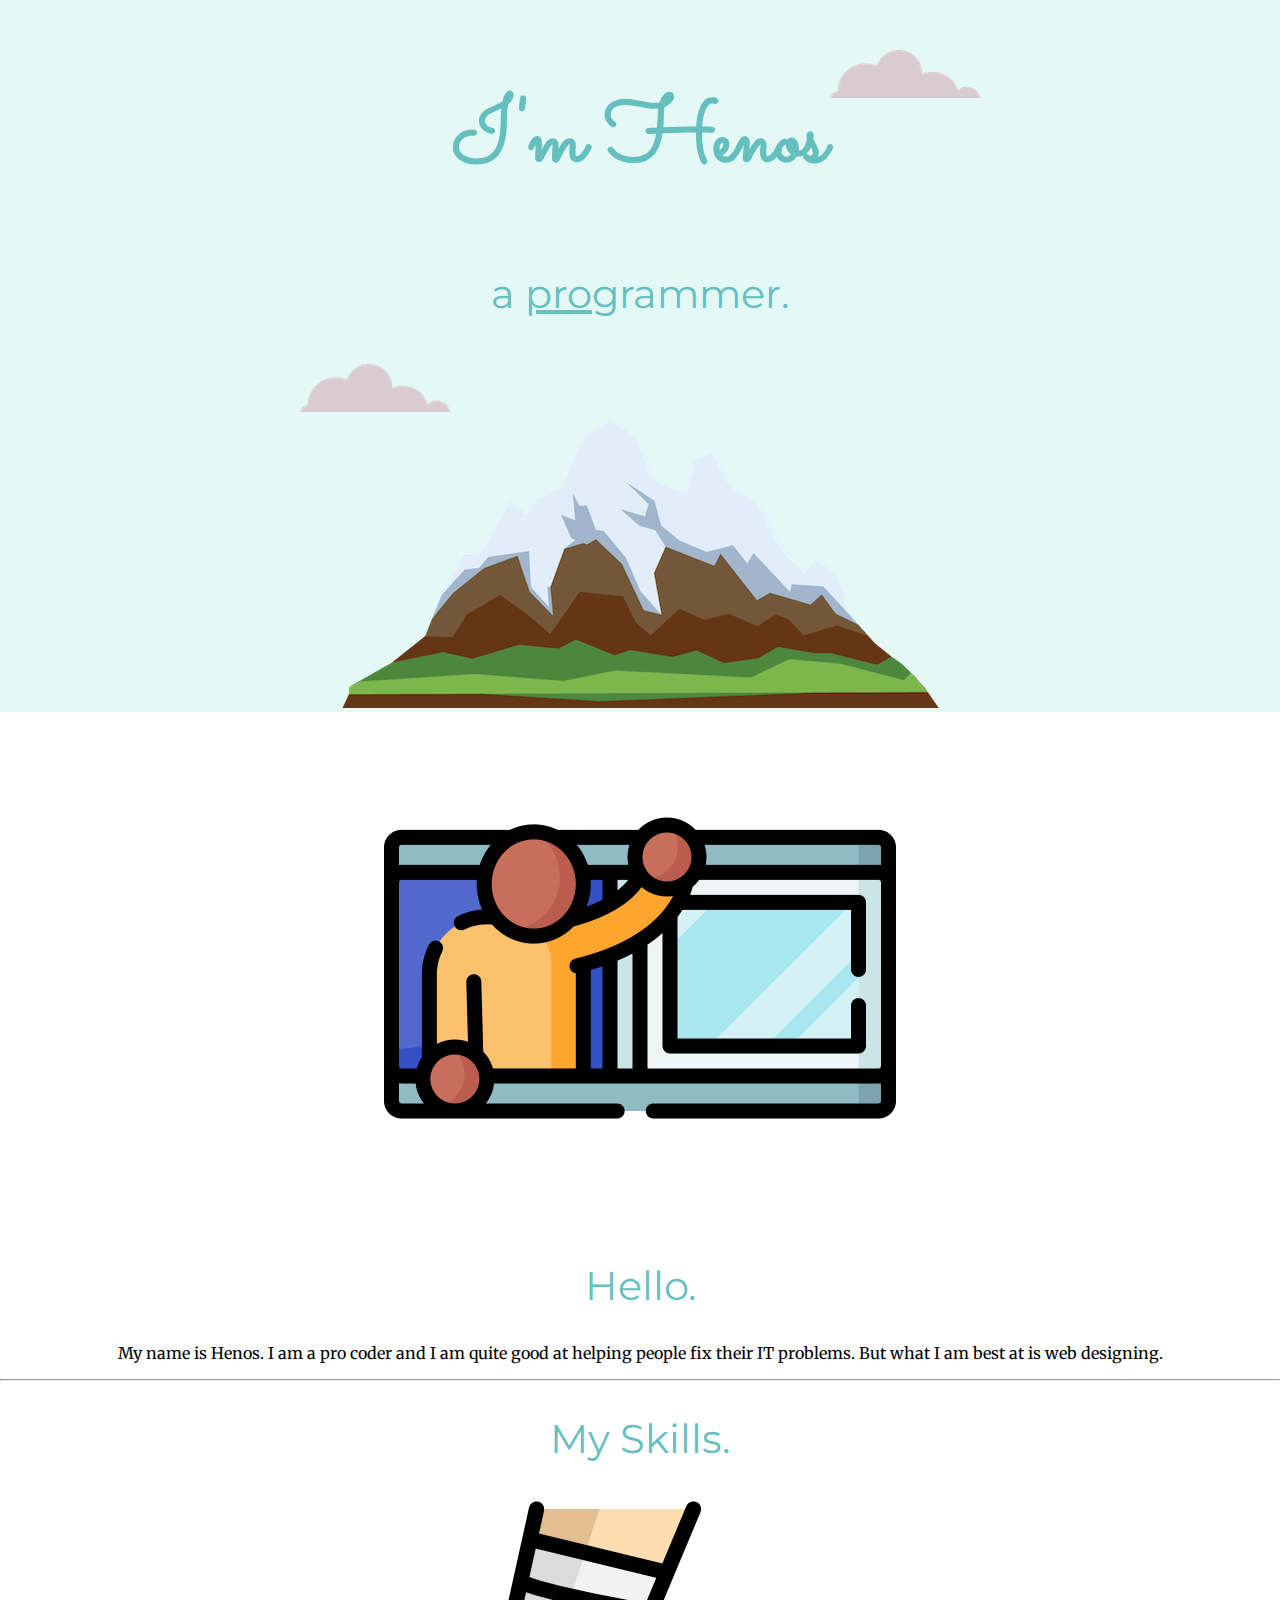
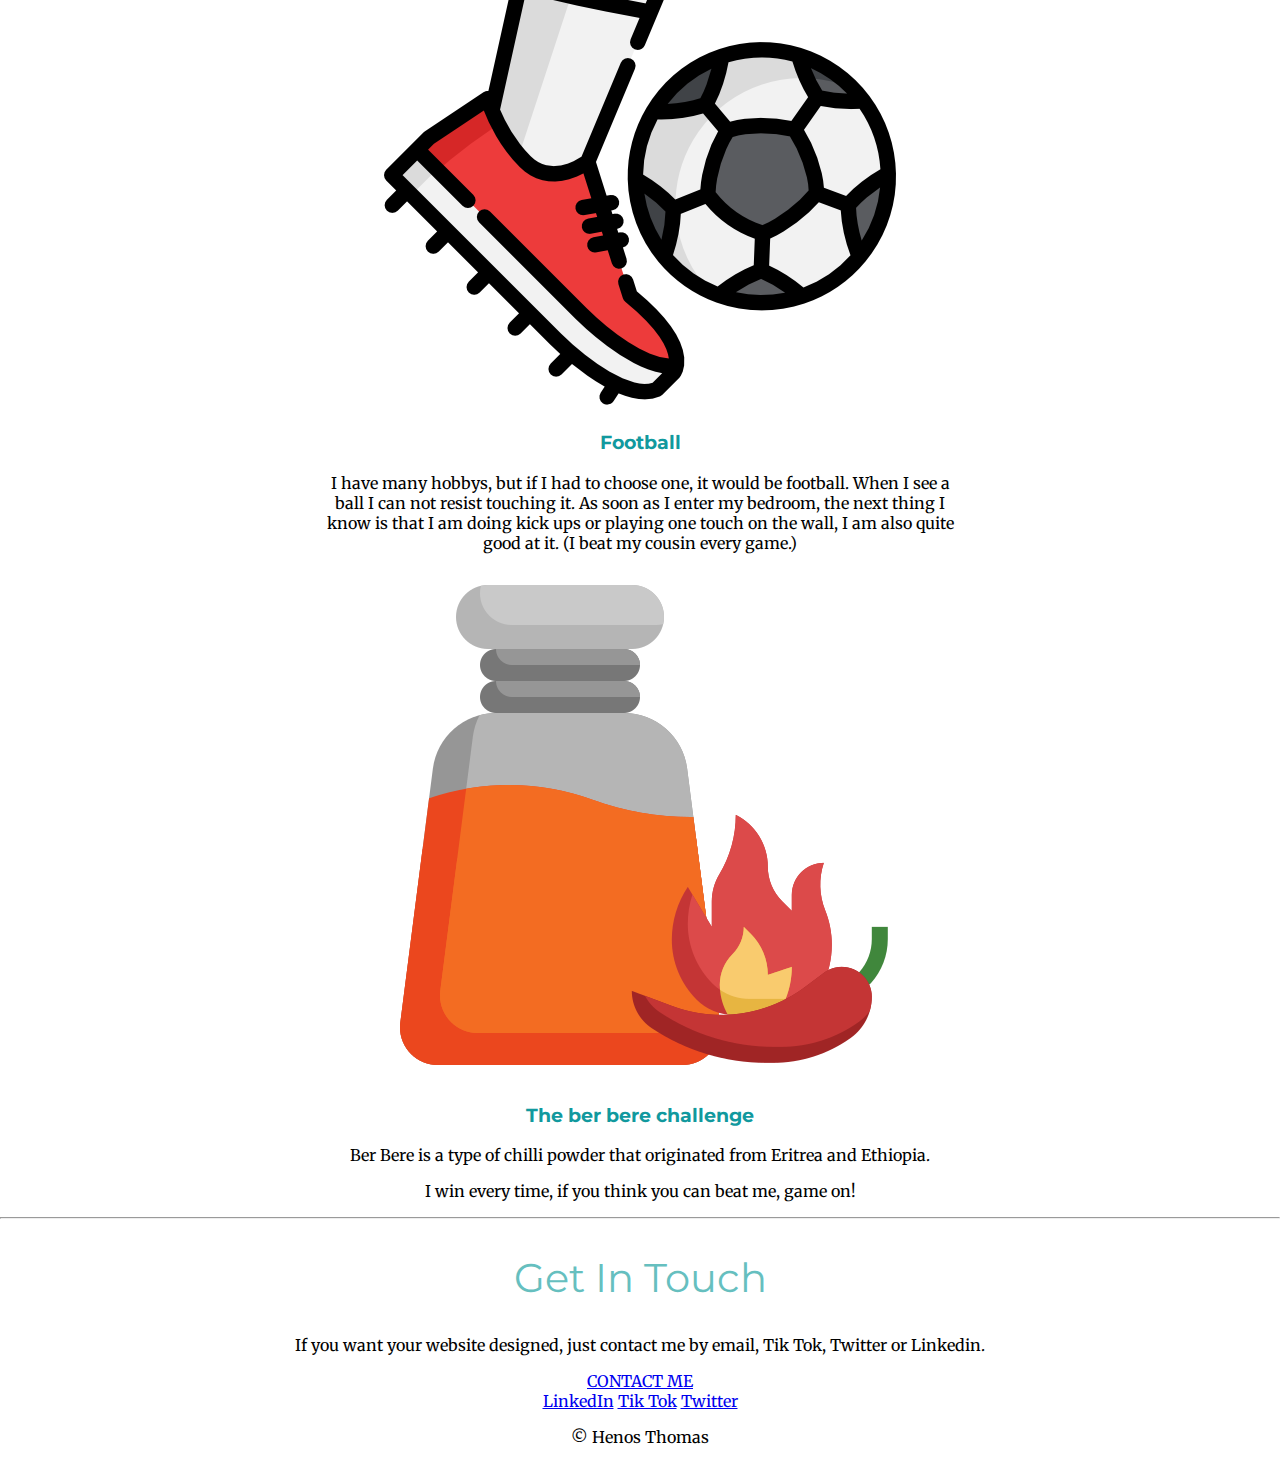
<file: CSS-MySite/index.html>
<!DOCTYPE html>
<html>

<head>
  <title>Henos Thomas</title>
  <link rel="Stylesheet" href="css/styles.css">
  <link rel="icon" href="favicon.ico" <link rel="preconnect" href="https://fonts.googleapis.com">
  <link rel="preconnect" href="https://fonts.gstatic.com" crossorigin>
  <link href="https://fonts.googleapis.com/css2?family=Merriweather&family=Montserrat&family=Sacramento&display=swap" rel="stylesheet">
</head>

<body>
  <div class="top-container">
    <img class="top-cloud" src="images/cloud.png" alt="cloud-img">
    <h1>I'm Henos</h1>
    <h2>a <span class="pro">pro</span>grammer.</h2>
    <img class="bottom-cloud" src="images/cloud.png" alt="cloud-img">
    <img src="images/mountain.png" alt="mountain-img">
  </div>
  <div class="middle-container">
    <div class="profile">
      <img src="images/window.png" alt="profile-img">
      <h2>Hello.</h2>
      <p>My name is Henos. I am a pro coder and I am quite good at helping people fix their IT problems. But what I am best at is
        web designing.</p>
    </div>
    <hr>
    <div class="skills">
      <h2>My Skills.</h2>
      <div class="skill-row">
        <img class="football" src="images/football.png" alt="skills-img">
        <h3>Football</h3>
        <p>I have many hobbys, but if I had to choose one, it would be football. When I see a ball I can not resist touching it. As soon as I enter my bedroom, the next thing I know
          is that I am doing kick ups or playing one touch on the wall, I am also quite good at it. (I beat my cousin every game.)</p>
      </div>
      <div class="skill-row">
        <img class="chilli" src="images/chilli.png" alt="chilli-img">
        <h3>The ber bere challenge</h3>
        <p>Ber Bere is a type of chilli powder that originated from Eritrea and Ethiopia.</p>
        <p>I win every time, if you think you can beat me, game on!</p>
      </div>
    </div>
    <hr>
    <div class="contact-me">
      <h2>Get In Touch</h2>
      <p>If you want your website designed, just contact me by email, Tik Tok, Twitter or Linkedin.</p>
      <a class="btn" href="mailto:henosuthomasa@gmail.com">CONTACT ME</a>
    </div>


    <div class="bottom-container">
      <a class="footer-link" href="https://www.linkedin.com/in/henos-thomas-a4917b245/">LinkedIn</a>
      <a class="footer-link" href="https://www.tiktok.com/@henos2010?lang=en">Tik Tok</a>
      <a class="footer-link" href="https://twitter.com/HenosThomas">Twitter</a>
      <p>© Henos Thomas</p>
    </div>



</body>

</html>
</file>
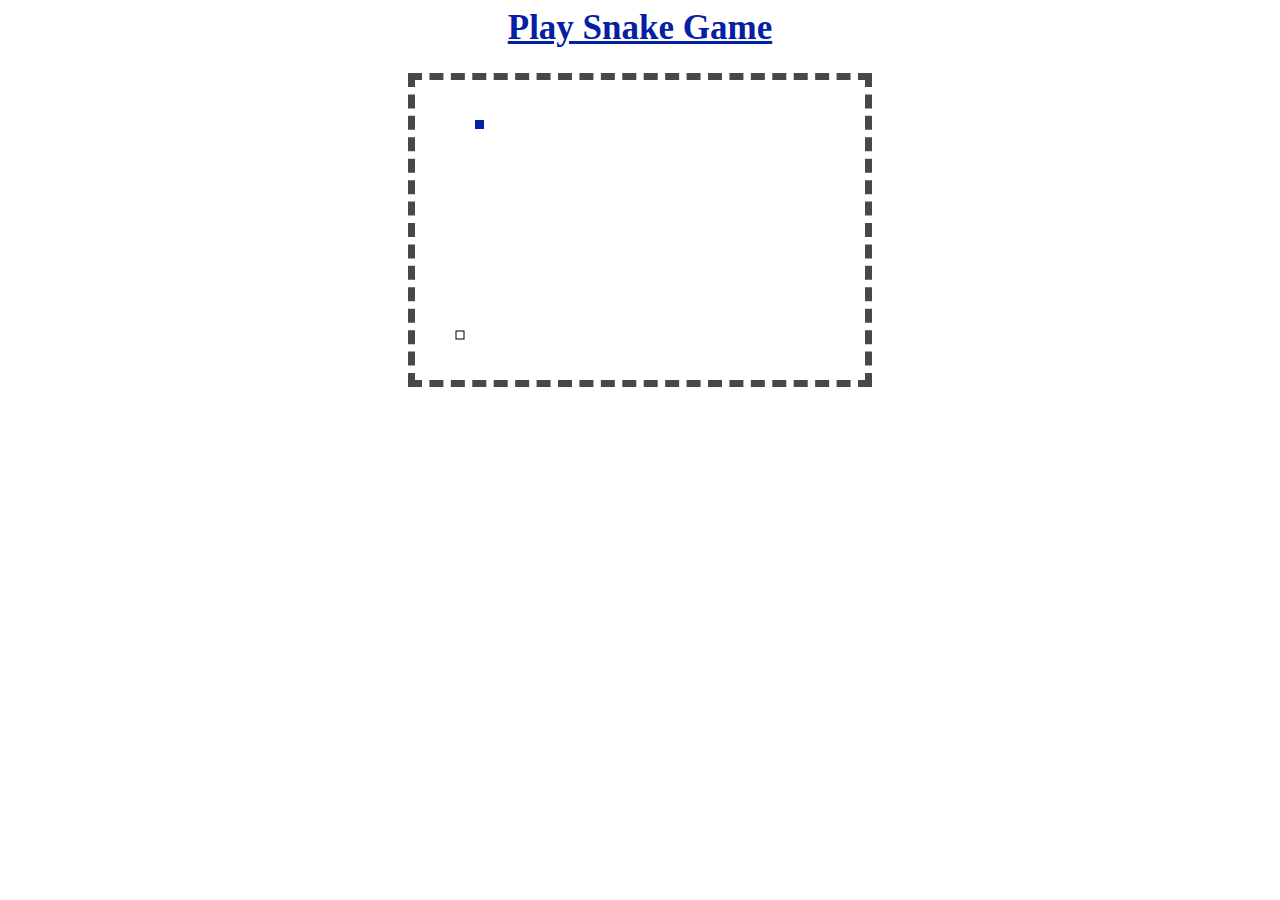
<file: CSS-MySite/snakegame.html>
<!DOCTYPE html>
<html lang="en">

<head>
  <meta charset="utf-8" />
  <title>Snake Game</title>
  <style type="text/css">
    body {
      text-align: center;
    }

    canvas {
      border: 7px dashed #4A4747
    }

    h1 {
      font-size: 35px;
      text-align: center;
      margin: 0;
      padding-bottom: 25px;
      text-decoration: underline;
      font-family: Geneva;
      color: #0520A5;
    }
  </style>
  <script type="text/javascript">
    function play_game() {
      var level = 160; // Game level, by decreasing will speed up
      var rect_w = 45; // Width
      var rect_h = 30; // Height
      var inc_score = 50; // Score
      var snake_color = "#0520A5"; // Snake Color
      var ctx; // Canvas attributes
      var tn = []; // temp directions storage
      var x_dir = [-1, 0, 1, 0]; // position adjusments
      var y_dir = [0, -1, 0, 1]; // position adjusments
      var queue = [];
      var frog = 1; // defalut food
      var map = [];
      var MR = Math.random;
      var X = 5 + (MR() * (rect_w - 10)) | 0; // Calculate positions
      var Y = 5 + (MR() * (rect_h - 10)) | 0; // Calculate positions
      var direction = MR() * 3 | 0;
      var interval = 0;
      var score = 0;
      var sum = 0,
        easy = 0;
      var i, dir;
      // getting play area
      var c = document.getElementById('playArea');
      ctx = c.getContext('2d');
      // Map positions
      for (i = 0; i < rect_w; i++) {
        map[i] = [];
      }
      // random placement of snake food
      function random_snake() {
        var x, y;
        do {
          x = MR() * rect_w | 0;
          y = MR() * rect_h | 0;
        }
        while (map[x][y]);
        map[x][y] = 1;
        ctx.fillStyle = snake_color;
        ctx.strokeRect(x * 10 + 1, y * 10 + 1, 8, 8);
      }
      // Default somewhere placement
      random_snake();

      function set_game_speed() {
        if (easy) {
          X = (X + rect_w) % rect_w;
          Y = (Y + rect_h) % rect_h;
        }
        --inc_score;
        if (tn.length) {
          dir = tn.pop();
          if ((dir % 2) !== (direction % 2)) {
            direction = dir;
          }
        }
        if ((easy || (0 <= X && 0 <= Y && X < rect_w && Y < rect_h)) && 2 !== map[X][Y]) {
          if (1 === map[X][Y]) {
            score += Math.max(5, inc_score);
            inc_score = 50;
            random_snake();
            frog++;
          }
          //ctx.fillStyle("#ffffff");
          ctx.fillRect(X * 10, Y * 10, 9, 9);
          map[X][Y] = 2;
          queue.unshift([X, Y]);
          X += x_dir[direction];
          Y += y_dir[direction];
          if (frog < queue.length) {
            dir = queue.pop()
            map[dir[0]][dir[1]] = 0;
            ctx.clearRect(dir[0] * 10, dir[1] * 10, 10, 10);
          }
        } else if (!tn.length) {
          var show_score = document.getElementById("show");
          show_score.innerHTML = "You lose!<br /> <u>Your Score:</u> <b>" + score + "</b><br><br> Want to try again?<br><br><input type='button' value='Play Again' onclick='window.location.reload();' />";
          document.getElementById("playArea").style.display = 'none';
          window.clearInterval(interval);
        }
      }
      interval = window.setInterval(set_game_speed, level);
      document.onkeydown = function(e) {
        var code = e.keyCode - 37;
        if (0 <= code && code < 4 && code !== tn[0]) {
          tn.unshift(code);
        } else if (-5 == code) {
          if (interval) {
            window.clearInterval(interval);
            interval = 0;
          } else {
            interval = window.setInterval(set_game_speed, 60);
          }
        } else {
          dir = sum + code;
          if (dir == 44 || dir == 94 || dir == 126 || dir == 171) {
            sum += code
          } else if (dir === 218) easy = 1;
        }
      }
    }
  </script>
</head>

<body onload="play_game()">
  <h1>Play Snake Game</h1>
  <div id="show"></div>
  <canvas id="playArea" width="450" height="300">Sorry your browser does not support HTML5. Try using like Chrome or Firefox.</canvas>
</body>

</html>
</file>
<file: CSS-MySite/css/styles.css>
body {
  margin: 0;
  text-align: center;
  font-family: 'Merriweather', serif;
  font-size: 100%
}

h1 {
  font-size: 5.625rem;
  color: #66BFBF;
  line-height: 2 margin: 50px auto 0 auto;
  font-family: 'Sacramento', cursive;
}

h2 {
  font-size: 2.5rem;
  color: #66BFBF;
  font-weight: normal;
  font-family: 'Montserrat', sans-serif;
}

h3 {
  font-family: 'Montserrat', sans-serif;
  color: #11999E
}

.top-container {
  background-color: #E4F9F5;
  position: relative;
  padding-top: 16px;
}

.middle-container {
}

.bottom-container {
}

  .skill-row {
    width: 50%;
    margin:100px auto 100-x auto;
  }

.pro {
  text-decoration: underline;
}

.top-cloud {
  position: absolute;
  right: 300px;
  top: 50px;
}

.bottom-cloud {
  position: absolute;
  left: 300px;
  bottom: 300px;
}

.skill-row {
  width: 50%;
  margin: auto;
}
</file>
